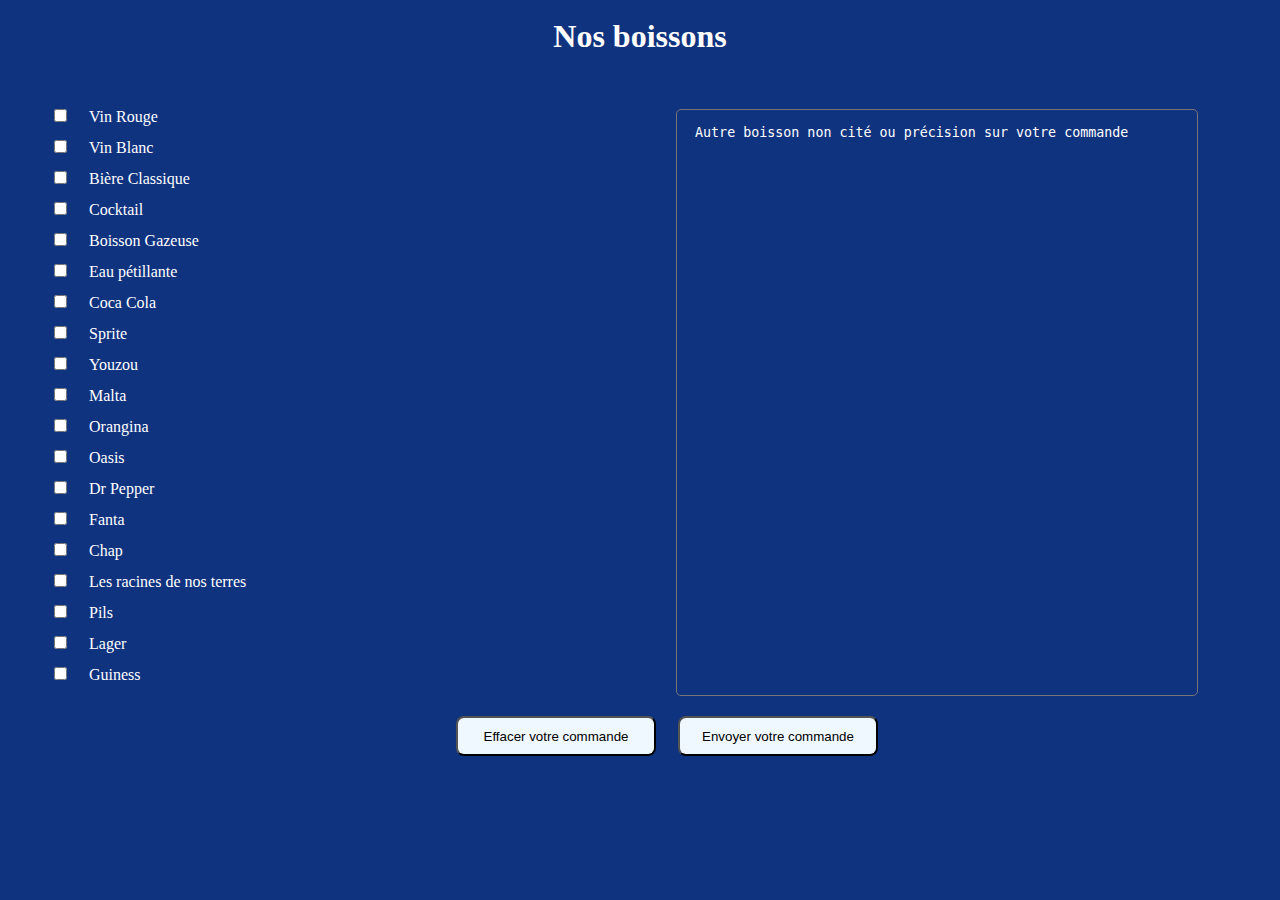
<file: boisson.html>
<!DOCTYPE html>
<html lang="en">
<head>
    <meta charset="UTF-8">
    <meta http-equiv="X-UA-Compatible" content="IE=edge">
    <meta name="viewport" content="width=device-width, initial-scale=1.0">
    <title>NOS BOISSONS</title>
    <link rel="stylesheet" href="boisson.css">
</head>
<body>
    <form action="#" method="#">
        <h1>Nos boissons</h1> <br>
        <div class="tout">
            <div class="gauche">
                <input type="checkbox">
                <label for="">Vin Rouge</label>  <br>
                <input type="checkbox"> 
                <label for="">Vin Blanc</label> <br>
                <input type="checkbox">
                <label for="">Bière Classique</label> <br>
                <input type="checkbox">
                <label for="">Cocktail</label>  <br>
                <input type="checkbox">
                <label for="">Boisson Gazeuse</label>   <br>
                <input type="checkbox">
                <label for="">Eau pétillante</label>  <br>
                <input type="checkbox">
                <label for="">Coca Cola </label> <br>
                <input type="checkbox">
                <label for="">Sprite</label>  <br>
                <input type="checkbox">
                <label for="">Youzou</label>  <br>
                <input type="checkbox">
                <label for="">Malta</label>  <br>
                <input type="checkbox">
                <label for="">Orangina</label>  <br>
                <input type="checkbox">
                <label for="">Oasis</label>  <br>
                <input type="checkbox">
                <label for="">Dr Pepper</label>  <br>
                <input type="checkbox">
                <label for="">Fanta</label>  <br>
                <input type="checkbox">
                <label for="">Chap</label>  <br>
                <input type="checkbox">
                <label for="">Les racines de nos terres</label>  <br>
                <input type="checkbox">
                <label for="">Pils</label>  <br>
                <input type="checkbox">
                <label for="">Lager</label>  <br>
                <input type="checkbox">
                <label for="">Guiness</label>  <br>
            </div>
            <div class="droite">
                <textarea name="" id="" cols="" rows="" placeholder=" Autre boisson non cité ou précision sur votre commande "></textarea>
            </div>
            <div class="bouton">
                <button type="reset" class="long">Effacer votre commande</button>
                <button type="submit">Envoyer votre commande</button>               
            </div>

        </div>
        
    </form>
</body>
</html>
</file>
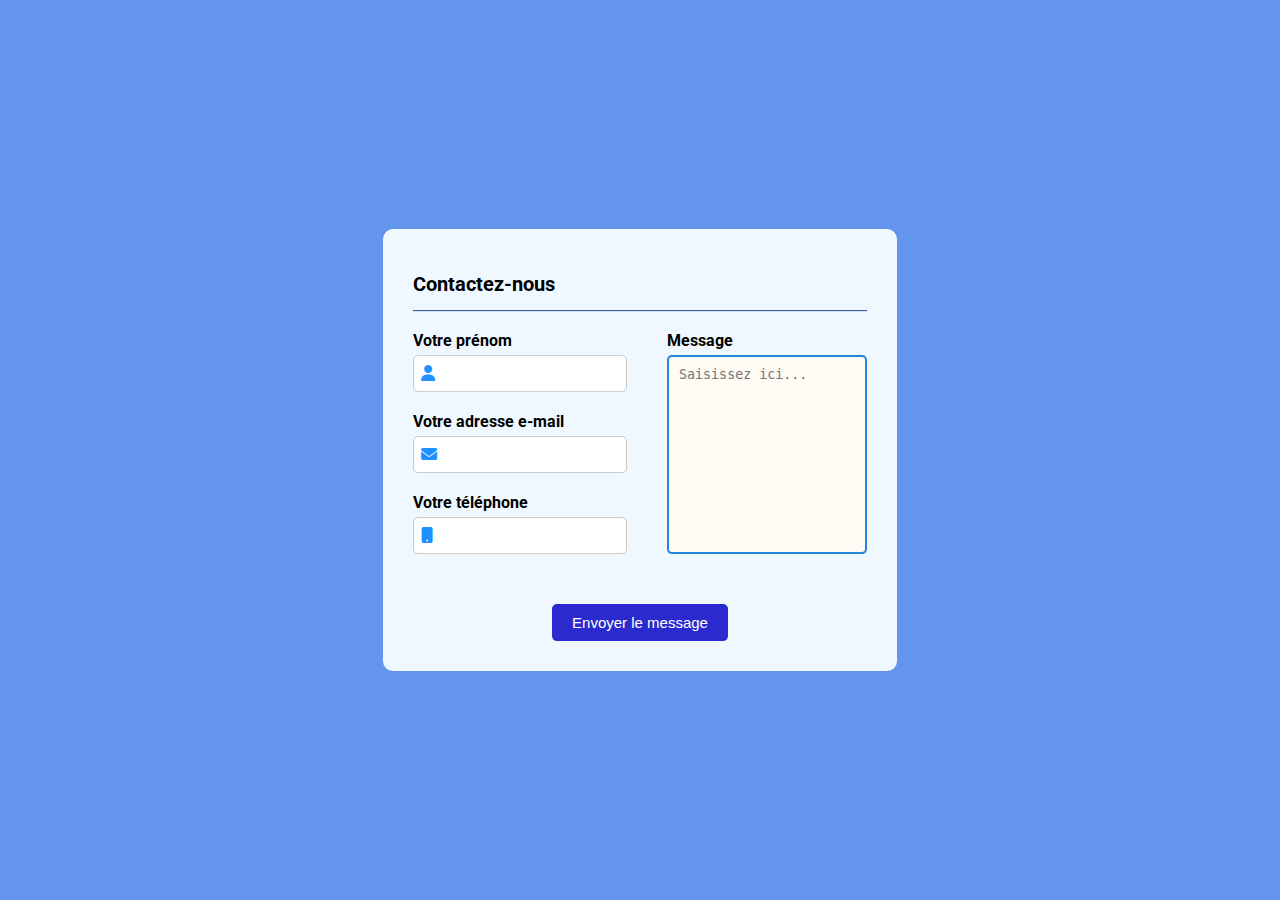
<file: contact.html>
<!DOCTYPE html>
<html lang="en">
<head>
    <meta charset="UTF-8">
    <meta http-equiv="X-UA-Compatible" content="IE=edge">
    <meta name="viewport" content="width=device-width, initial-scale=1.0">
    <title>CONTACT</title>
    <link rel="stylesheet" href="https://cdnjs.cloudflare.com/ajax/libs/font-awesome/6.3.0/css/all.min.css">
    <link rel="stylesheet" href="contact.css">
</head>
<body>
    <form>
        <h1>Contactez-nous</h1>
        <div class="séparation"></div>
        <div class="corps-formulaire">
            <div class="gauche">
                <div class="groupe">
                    <label>Votre prénom</label>
                    <input type="text" >
                    <i class="fa-solid fa-user"></i>
                </div>
                <div class="groupe">
                    <label>Votre adresse e-mail</label>
                    <input type="text">
                    <i class="fa-solid fa-envelope"></i>
                </div>
                <div class="groupe">
                    <label for="">Votre téléphone</label>
                    <input type="text">
                    <i class="fa-solid fa-mobile-button"></i>
                </div>
            </div>
            <div class="droite">
                <div class="groupe">
                    <label>Message</label>
                    <textarea placeholder="Saisissez ici..."></textarea>
                </div>
            </div>
        </div>
         
        <div class="pied-formulaire" align="center">
            <button type="reset">Envoyer le message</button>
        </div>
    </form>
</body>
</html>
</file>
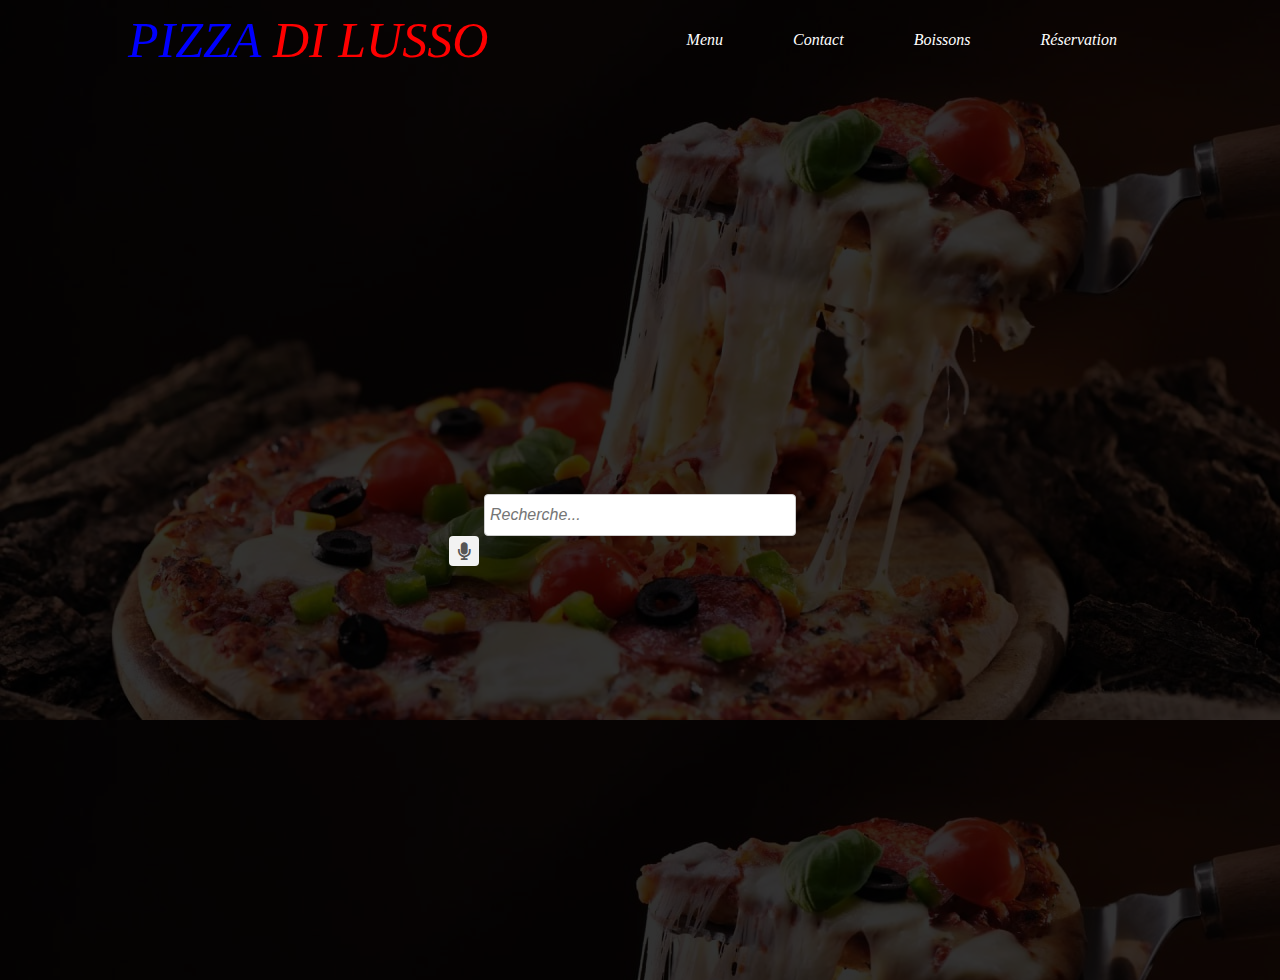
<file: inde.html>
<!DOCTYPE html>
<html lang="en" dir="ltr">
  <head>
    <meta charset="utf-8">
    <link rel="stylesheet" href="https://cdnjs.cloudflare.com/ajax/libs/font-awesome/5.15.3/css/all.min.css" />
    <link rel="stylesheet" href="styles.css">
    <title>PIZZA DI LUSSO</title>
  </head>
  <body>
    <header>
      <div class="logo">
        <p>PIZZA <span>DI LUSSO</span></p>
      </div>

      <ul class="menu">
        <li class="parent-menu"> 
          <a href="#">Menu</a> 
          <div class="sub-menu">
            <ul>
              <li><a href="menu-principal.html">Menu principal</a></li>
              <li class="second"><a href="menu-personnalise.html">Menu personnalisé</a></li>
            </ul>
          </div>
        </li>
        
        <li class="n"><a href="#">Contact</a></li>
        <li class="o"><a href="#">Boissons</a></li>
        <li class="p"><a href="#">Réservation</a></li>
      </ul>
    </header>
    
    <section>
      <div class="search-container">
        <form id="search-form">
          <input type="text" id="search-box" placeholder="Recherche...">
          <button id="microphone-button" type="button"><i class="fas fa-microphone"></i></button>
        </form>
      </div>
      
      <script> 
        const pages = {
          "menu principal": "menu-principal.html",
          "menu personnalisé": "menu-personnalise.html",
          "réservation": "reservation.html",
          "contact": "contact.html",
          "boisson": "boisson.html"
        };
        const searchForm = document.querySelector("#search-form");
        const searchBox = document.querySelector("#search-box");
        function searchPages(searchTerm) {
          const lowercaseSearchTerm = searchTerm.toLowerCase();
          for (const page in pages) {
            if (lowercaseSearchTerm.includes(page)) {
              window.location.href = pages[page];
              return;
            }
          }
          // Si aucune correspondance n'a été trouvée, vous pouvez afficher un message d'erreur ou effectuer une autre action
        }
        searchForm.addEventListener("submit", function(event) {
          event.preventDefault();
          const searchTerm = searchBox.value;
          searchPages(searchTerm);
        });
        
        recognition.onresult = function(event) {
          const searchTerm = event.results[0][0].transcript;
          searchPages(searchTerm);
        };
      </script>
    </section>

  </body>
</html>
</file>
<file: boisson.css>
*{
    margin: 9px;
    padding: 0;
    background-color: rgb(16, 51, 127);
    color: white;
}
.tout{
    display: flex;
    flex-wrap: wrap;
}
.gauche{
    width: 50%;
}
.gauche label:hover{
    color: aqua;
}
textarea{
    background-color: transparent;
    padding: 10px;
    color: white;
    width: 500px;
    height: 96%;
    border-radius: 5px;
    resize: none;
}
textarea:hover{
    border-color: aqua;
}
h1{
    text-align: center;
}
.bouton{
    margin-left: 170px;
    border-radius: 3px;
    height: 10px;
    outline: none;
    justify-content: space-between;
}
::placeholder{
    color: white;
    padding-top: 5px;
}
button{
    background-color: aliceblue;
    height: 40px;
    color: black;
    border-radius: 8px;
    width: 200px;
   text-align: center;
}
button:hover{
    background-color: transparent;
    color: aqua;
    border-color: aqua;
    height: 45px;
    width: 210px;
    transition: 0.5s;
}
.long{
    margin-left: 250px;
}
@media screen and (max-width:920px){
    form .tout .droite{
        margin-left:  0px;
    }
}
</file>
<file: contact.css>
@import url('https://fonts.googleapis.com/css2?family=Roboto:wght@300&display=swap');
body{
    margin: 0px;
    padding: 0px;
    background-color: cornflowerblue;
    position: absolute;
    top: 50%;
    left: 50%;
    transform: translate(-50%, -50%);
    font-family: 'roboto', sans-serif;/*modifier la police du texte*/
    font-weight: bold;/*pour mettre en gras un texte*/
}
form{
    background-color: aliceblue;
    padding: 30px;/*mettre une même marge aux 4 côtés d'une page*/
    border-radius: 10px; /*pour arrondir les bords*/
}
form h1{
    font-size: 20px;/*modifier la taille du texte*/
}
form .séparation{
    width: 100%;
    height: 1px;
    background-color: rgb(27, 72, 155);
}
form .corps-formulaire{
    display: flex;/*aligner à gauche et à droite*/
    flex-wrap: wrap;/*pour qu'il puisse s'aligner en vertical si on reduit la taille de la page*/
    margin-bottom: 30px;
}
form .corps-formulaire .groupe{
    position: relative;/*positionner tous les div groupes dans le flux normal de la page*/
    margin-top: 20px;
    display: flex;
    flex-direction: column; /*pour les aligner et non empiler*/
}
form .corps-formulaire .gauche .groupe input{
    margin-top: 5px;
    padding: 10px 5px 10px 30px;/*haut droite bas gauche*/
    border: 1px solid #c9c9c9;
    outline-color: rgb(27, 72, 155);/*outline ligne à l'extérieur de l'input et outline-color pour changer la couleur de cette ligne*/
    border-radius: 5px;
}
form .corps-formulaire .gauche .groupe i{
    position: absolute;/*positionner l'élèment par rapport à son parent le plus proche*/
    left: 0;
    top: 25px;
    padding: 9px 8px;/*haut bas droite gauche*/
    color: dodgerblue;
}
form .corps-formulaire .droite{
    margin-left: 40px; 
}
form .corps-formulaire .droite .groupe{
    height: 100%;
}
form .corps-formulaire .droite .groupe textarea{
    margin-top: 5px;
    padding: 10px;
    background-color: rgb(253, 251, 244);
    border: 2px solid rgb(39, 132, 220);
    outline: none;
    border-radius: 5px;
    resize: none;/*effacer le petit bouton qui permet à l'utilisateur de redimensionner comme il veut la taille du texterea*/
    height: 72%;
}
form .pied-formulaire button{
    margin-top: 20px;
    background-color: rgb(42, 42, 206);
    color: white;
    font-size: 15px;
    border: none;
    padding: 10px 20px;
    border-radius: 5px;
    outline: none;
    cursor: pointer;
    transition: transform 0.5s;
}
form .pied-formulaire button:hover{
    transform: scale(1.05);
}
@media screen and (max-width:920px){
    form .corps-formulaire .droite{
        margin-left:  0px;
    }
}
</file>
<file: styles.css>
*{
  padding: 0;
  margin: 0;
  font-family: 0;
  font-style: oblique;
}
div{
  text-align: start;
}
span {
  color: red;
  font-size: 50px;
}
p {
  color: blue;
  font-size: 50px;

}
body {
  height: 100vh;
  transition: 0.5s;
  background: linear-gradient(to top, rgba(0,0,0,0.8)50%,rgba(0,0,0,0.8)50%),url(pizza.jpg)
}
header {
  display: flex;
  align-items: center;
  justify-content: space-between;
  height: 80px;
  padding: 0 10%;
}
header .recherche{
  background-position: center;
  margin top: 80px;
  margin-right: 50px;
}
header.logo {
  color: white;
  font-size: 35px;
  font-weight: bold;
}
header ul {
  display: flex;
  list-style: none;
 
}
header ul li {
  margin:  25px;
}
header ul li a {
  text-decoration: 0;
  color: white;
  position: relative;
}
header ul li a {
  position: relative;
  display: inline-block;
  padding: 0 10px;
}

header ul li a {
  position: relative;
  display: inline-block;
  padding: 10px;
  text-decoration: none;
}

header ul li a::before {
  position: absolute;
  bottom: 0;
  left: 0;
  content: '';
  height: 2px;
  width: 100%;
  background-color: #009688;
  border-radius: 2px;
  transform: scaleX(0);
  transform-origin: left;
  transition: transform 0.2s ease-out;
}

header ul li a:hover::before {
  transform: scaleX(1);
  transition: transform 0.2s ease-out;
}

.text{
  height: calc(100vh - 80px);
  display: flex;
  align-items: center;
  flex-direction: column;
  justify-content: center;
}
.text h1{
  color: white;
  font-size: 50px;
  text-transform: uppercase;
  letter-spacing: 1px;
  text-align: center;
}
.text p {
  color: white;
  margin-left: 250px;
}
.links {
  margin-top: 25px;
  width: 350px;
  display: flex;
  justify-content: space-between;
}
.links a{
  text-decoration: 0;
  color: white;
  border: 2px solid burlywood;
  padding: 5px 40px;
  position: relative;
  border-radius: 6px;
  text-transform: var(0.2s);
}
.link a ::after{
  position: absolute;
  top: 0;
  left: 0;
  bottom: 0;
  right: 0;
  content: "";
  width: 0%;
  height: 100%;
  background-color: blanchedalmond;
  color: rgba(21, 21, 231, 0.842);
  transition: 0.7s;
  z-index: -1;
  border-radius: 6px;
}
.link a:hover::after {
  width: 100%;
}
.link a:hover{
  border: 2px solid transparent;
  background-color: red;
}

.cn:hover{
  background-color: rgba(255, 30, 0, 0.877);
  transition: cubic-bezier(rgba(196, 14, 14, 0.295));
}

/**/
@
.parent-menu {
  position: relative; /* position relative pour les éléments enfants */
}

.sub-menu {
  display: none; /* masquer le sous-menu par défaut */
  position: absolute; /* position absolue pour positionner le sous-menu */
  top: 100%; /* positionner le sous-menu en dessous du parent-menu */
  left: 0;
  background-color: #ffffff; /* couleur de fond du sous-menu */
  border: 1px solid #cccccc; /* bordure du sous-menu */
  padding: 0; /* suppression des marges intérieures */
  z-index: 1; /* mise en avant du sous-menu */
}

.parent-menu:hover .sub-menu {
  display: block; /* afficher le sous-menu lors du survol */
}

.sub-menu li {
  display: block;
  width: 100%; 
  text-align: left;
  padding: 10px;  
}

.sub-menu li:hover {
  background-color: #f5f5f5; /* couleur de fond au survol */
}

/* style de base pour la barre de recherche */
#search-box {
  width: 300px;
  height: 30px;
  padding: 5px;
  font-size: 16px;
  border: 1px solid #ccc;
  border-radius: 4px;

}

/* style de base pour le bouton d'icône de microphone */
#microphone-button {
  width: 30px;
  height: 30px;
  background-color: #f2f2f2;
  border: none;
  border-radius: 4px;
  margin-left: -35px;
  cursor: pointer;
}

/* style de base pour l'icône de microphone */
#microphone-button i {
  font-size: 18px;
  color: #555;
}

/* style de base pour masquer l'icône de microphone si l'API Web Speech n'est pas prise en charge */
.no-web-speech #microphone-button {
  display: none;
}
.search-container {
  display: flex;
  justify-content: center;
  align-items: center;
  height: 100vh;
}
</file>
